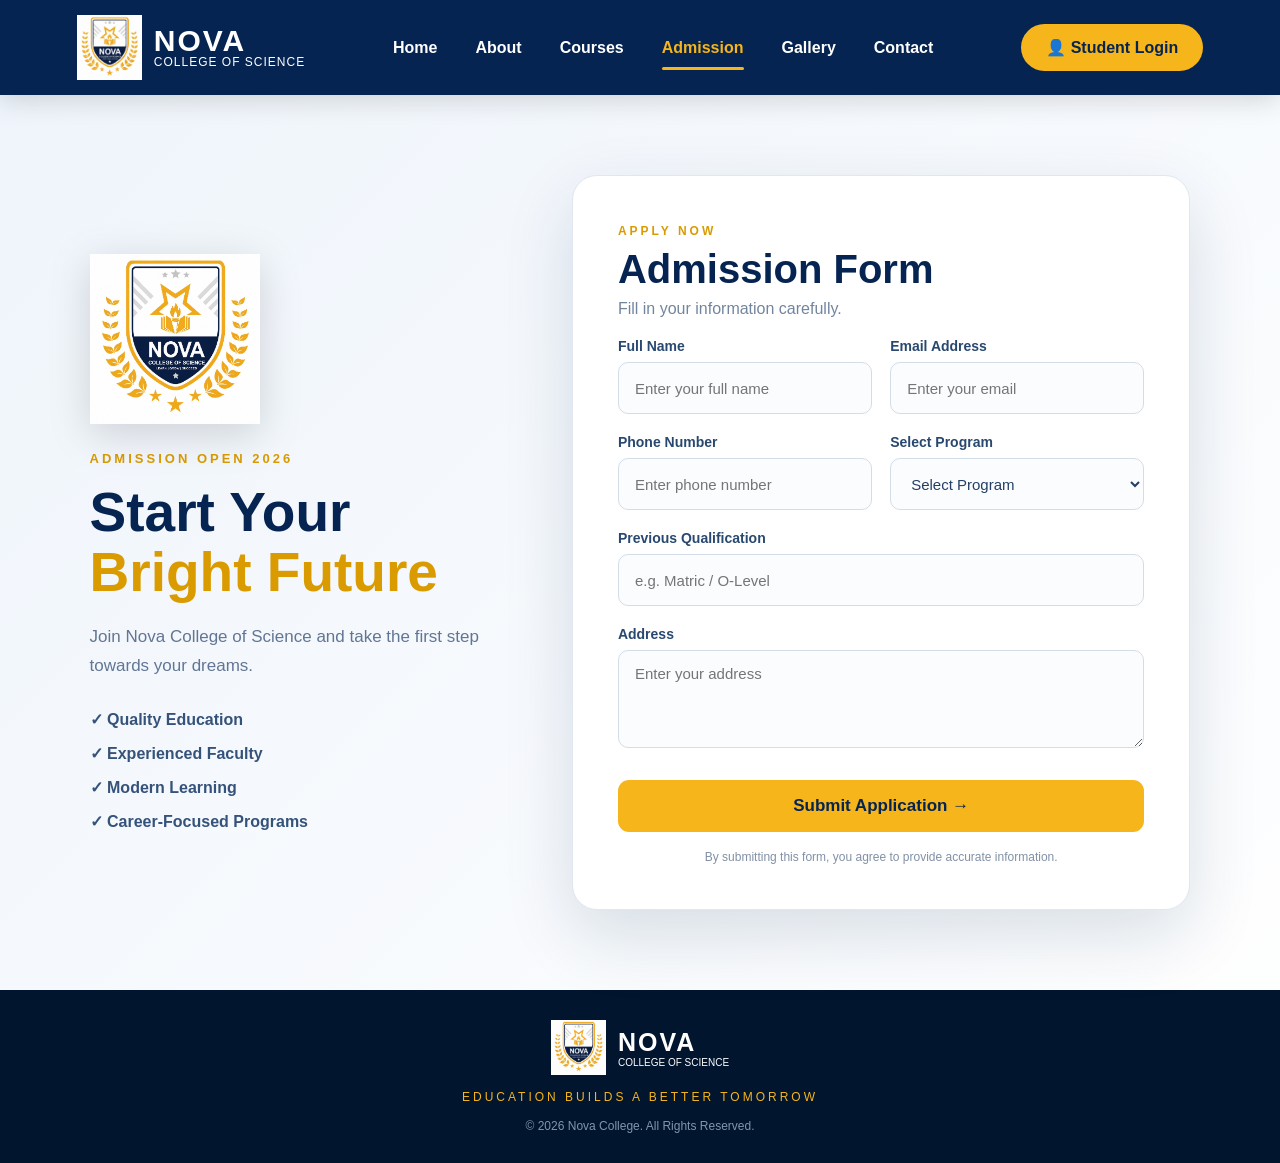
<file: admission.html>
<!DOCTYPE html>
<html lang="en">

<head>

    <meta charset="UTF-8">

    <meta name="viewport"
          content="width=device-width, initial-scale=1.0">

    <title>Nova College - Admission</title>

    <link rel="stylesheet" href="style.css">

</head>


<body class="admission-page">


<!-- NAVIGATION -->

<header class="navbar">

    <div class="nav-logo">

        <img src="nova.jpeg" alt="Nova College">

        <div>
            <strong>NOVA</strong>
            <span>COLLEGE OF SCIENCE</span>
        </div>

    </div>


    <nav>

        <a href="index.html">Home</a>
        <a href="index.html#about">About</a>
        <a href="index.html#programs">Courses</a>
        <a href="admission.html" class="active">
            Admission
        </a>
        <a href="index.html#gallery">Gallery</a>
        <a href="index.html#contact">Contact</a>

    </nav>


    <a href="loginform.html" class="login-btn">
        👤 Student Login
    </a>

</header>


<!-- ADMISSION -->

<section class="admission-page-section">

    <div class="admission-wrapper">


        <!-- LEFT -->

        <div class="admission-info">

            <img
                src="nova.jpeg"
                alt="Nova College Logo"
                class="admission-logo"
            >

            <span>ADMISSION OPEN 2026</span>

            <h1>
                Start Your
                <strong>Bright Future</strong>
            </h1>

            <p>
                Join Nova College of Science and take the
                first step towards your dreams.
            </p>


            <div class="admission-points">

                <div>
                    ✓ Quality Education
                </div>

                <div>
                    ✓ Experienced Faculty
                </div>

                <div>
                    ✓ Modern Learning
                </div>

                <div>
                    ✓ Career-Focused Programs
                </div>

            </div>

        </div>


        <!-- FORM -->

        <div class="full-admission-card">

            <div class="form-top">

                <span>APPLY NOW</span>

                <h2>
                    Admission Form
                </h2>

                <p>
                    Fill in your information carefully.
                </p>

            </div>


            <form id="admissionForm">


                <div class="form-row">

                    <div class="form-group">

                        <label>
                            Full Name
                        </label>

                        <input
                            type="text"
                            id="name"
                            name="name"
                            placeholder="Enter your full name"
                            required
                        >

                    </div>


                    <div class="form-group">

                        <label>
                            Email Address
                        </label>

                        <input
                            type="email"
                            id="email"
                            name="email"
                            placeholder="Enter your email"
                            required
                        >

                    </div>

                </div>


                <div class="form-row">

                    <div class="form-group">

                        <label>
                            Phone Number
                        </label>

                        <input
                            type="tel"
                            id="phone"
                            name="phone"
                            placeholder="Enter phone number"
                            required
                        >

                    </div>


                    <div class="form-group">

                        <label>
                            Select Program
                        </label>

                        <select
                            id="course"
                            name="course"
                            required
                        >

                            <option value="">
                                Select Program
                            </option>

                            <option value="F.Sc Pre-Medical">
                                F.Sc Pre-Medical
                            </option>

                            <option value="F.Sc Pre-Engineering">
                                F.Sc Pre-Engineering
                            </option>

                            <option value="ICS">
                                ICS
                            </option>

                        </select>

                    </div>

                </div>


                <div class="form-group">

                    <label>
                        Previous Qualification
                    </label>

                    <input
                        type="text"
                        id="qualification"
                        name="qualification"
                        placeholder="e.g. Matric / O-Level"
                        required
                    >

                </div>


                <div class="form-group">

                    <label>
                        Address
                    </label>

                    <textarea
                        id="address"
                        name="address"
                        rows="4"
                        placeholder="Enter your address"
                        required
                    ></textarea>

                </div>


                <button
                    type="submit"
                    class="submit-admission"
                >
                    Submit Application →
                </button>


                <div id="admissionMessage"></div>

            </form>


            <p class="form-note">
                By submitting this form, you agree to provide
                accurate information.
            </p>

        </div>

    </div>

</section>


<footer>

    <div class="footer-logo">

        <img src="nova.jpeg" alt="Nova College">

        <div>
            <strong>NOVA</strong>
            <span>COLLEGE OF SCIENCE</span>
        </div>

    </div>

    <p>
        EDUCATION BUILDS A BETTER TOMORROW
    </p>

    <p class="copyright">
        © 2026 Nova College. All Rights Reserved.
    </p>

</footer>


<script src="script.js"></script>

</body>

</html>
</file>
<file: style.css>
/* =========================================================
   NOVA COLLEGE OF SCIENCE
   MODERN NAVY + GOLD DESIGN
========================================================= */

* {
    margin: 0;
    padding: 0;
    box-sizing: border-box;
}

html {
    scroll-behavior: smooth;
}

body {
    font-family: "Segoe UI", Arial, sans-serif;
    color: #102b57;
    background: #ffffff;
    overflow-x: hidden;
}

a {
    text-decoration: none;
}

img {
    max-width: 100%;
    display: block;
}


/* =========================================================
   COLORS
========================================================= */

:root {
    --navy: #062451;
    --dark-navy: #031936;
    --blue: #123d78;
    --gold: #f5b51b;
    --gold-dark: #d99b00;
    --white: #ffffff;
    --light: #f5f8fc;
    --text: #233c62;
    --border: #d8e0ec;
}


/* =========================================================
   WELCOME SCREEN
========================================================= */

#welcome-screen {
    position: fixed;
    inset: 0;
    z-index: 99999;

    display: flex;
    align-items: center;
    justify-content: center;

    background:
        radial-gradient(
            circle at center,
            rgba(245, 181, 27, 0.14),
            transparent 30%
        ),
        linear-gradient(
            135deg,
            #020f27,
            #062451 50%,
            #020f27
        );

    color: white;

    transition:
        opacity 1s ease,
        visibility 1s ease;
}

#welcome-screen.hide {
    opacity: 0;
    visibility: hidden;
    pointer-events: none;
}

.welcome-content {
    position: relative;
    z-index: 2;

    text-align: center;

    animation: welcomeIn 1.3s ease;
}

.welcome-logo {
    width: 210px;
    height: 210px;
    object-fit: contain;

    margin: 0 auto 10px;

    filter:
        drop-shadow(0 0 15px rgba(245, 181, 27, 0.6))
        drop-shadow(0 0 45px rgba(245, 181, 27, 0.25));

    animation:
        logoFloat 3s ease-in-out infinite,
        logoGlow 2s ease-in-out infinite alternate;
}

.welcome-content h1 {
    font-size: 70px;
    letter-spacing: 7px;
    font-weight: 900;

    color: white;

    text-shadow:
        0 0 20px rgba(245, 181, 27, 0.3);
}

.welcome-content h2 {
    margin-top: -5px;

    font-size: 25px;
    letter-spacing: 5px;

    color: var(--gold);
}

.welcome-message {
    margin-top: 25px;

    font-family: Georgia, serif;
    font-size: 28px;

    color: white;
}

.welcome-subtitle {
    margin-top: 10px;

    font-size: 13px;
    letter-spacing: 6px;

    color: #dce7f7;
}


/* Loader */

.welcome-loader {
    width: 320px;
    height: 8px;

    margin: 30px auto 10px;

    overflow: hidden;

    border-radius: 20px;

    background: rgba(255,255,255,0.18);
    border: 1px solid rgba(255,255,255,0.4);
}

.loader-bar {
    height: 100%;
    width: 0;

    border-radius: 20px;

    background: linear-gradient(
        90deg,
        #d99800,
        #ffd866,
        #f5b51b
    );

    box-shadow:
        0 0 15px rgba(245,181,27,0.9);

    animation: loading 3.2s ease forwards;
}

.loading-text {
    font-size: 11px;
    letter-spacing: 4px;

    color: #d9e4f5;
}


/* =========================================================
   WELCOME ANIMATIONS
========================================================= */

@keyframes welcomeIn {

    from {
        opacity: 0;
        transform: scale(0.85);
    }

    to {
        opacity: 1;
        transform: scale(1);
    }

}

@keyframes logoFloat {

    0%, 100% {
        transform: translateY(0);
    }

    50% {
        transform: translateY(-12px);
    }

}

@keyframes logoGlow {

    from {
        filter:
            drop-shadow(0 0 12px rgba(245,181,27,0.45));
    }

    to {
        filter:
            drop-shadow(0 0 30px rgba(245,181,27,0.9));
    }

}

@keyframes loading {

    from {
        width: 0;
    }

    to {
        width: 100%;
    }

}


/* =========================================================
   NAVIGATION
========================================================= */

.navbar {
    height: 95px;

    padding: 0 6%;

    display: flex;
    align-items: center;
    justify-content: space-between;

    background: var(--navy);

    position: relative;
    z-index: 1000;

    box-shadow:
        0 5px 25px rgba(0,0,0,0.15);
}


/* Logo */

.nav-logo {
    display: flex;
    align-items: center;
    gap: 12px;
}

.nav-logo img {
    width: 65px;
    height: 65px;
    object-fit: contain;
}

.nav-logo div {
    display: flex;
    flex-direction: column;
}

.nav-logo strong {
    color: white;

    font-size: 30px;
    line-height: 28px;
    letter-spacing: 2px;
}

.nav-logo span {
    color: white;

    font-size: 12px;
    letter-spacing: 1px;
}


/* Navigation links */

.navbar nav {
    display: flex;
    align-items: center;
    gap: 38px;
}

.navbar nav a {
    position: relative;

    color: white;

    font-size: 16px;
    font-weight: 600;

    padding: 35px 0;

    transition: 0.3s;
}

.navbar nav a:hover,
.navbar nav a.active {
    color: var(--gold);
}

.navbar nav a.active::after {
    content: "";

    position: absolute;

    bottom: 22px;
    left: 0;

    width: 100%;
    height: 3px;

    border-radius: 10px;

    background: var(--gold);
}


/* Login */

.login-btn {
    display: inline-flex;
    align-items: center;
    gap: 8px;

    background: var(--gold);
    color: #062451;

    padding: 14px 25px;

    border-radius: 30px;

    font-weight: 700;

    transition: 0.3s;
}

.login-btn:hover {
    background: white;

    transform: translateY(-2px);

    box-shadow:
        0 8px 25px rgba(245,181,27,0.35);
}


/* =========================================================
   HERO
========================================================= */

.hero {
    position: relative;

    min-height: 570px;

    overflow: hidden;

    background:
        linear-gradient(
            90deg,
            rgba(3,25,54,0.96),
            rgba(3,25,54,0.82),
            rgba(3,25,54,0.25)
        ),
        url("nova.jpeg");

    background-size: cover;
    background-position: center;

    color: white;
}

.hero-container {
    width: 90%;
    max-width: 1400px;

    margin: auto;

    min-height: 570px;

    display: grid;

    grid-template-columns:
        minmax(0, 1.25fr)
        minmax(350px, 0.75fr);

    gap: 60px;

    align-items: center;

    position: relative;
    z-index: 3;
}


/* Hero left */

.hero-left {
    padding: 40px 0;
}

.brand-area {
    display: flex;
    align-items: center;
    gap: 25px;

    margin-bottom: 30px;
}

.hero-logo {
    width: 175px;
    height: 175px;
    object-fit: contain;

    filter:
        drop-shadow(0 0 15px rgba(245,181,27,0.35));
}

.brand-line {
    width: 3px;
    height: 145px;

    background: var(--gold);
}

.brand-name h1 {
    font-size: 72px;
    line-height: 0.9;

    color: white;

    letter-spacing: 4px;
}

.brand-name h2 {
    font-size: 27px;

    color: white;

    letter-spacing: 1px;
}

.brand-name p {
    margin-top: 16px;

    color: var(--gold);

    font-weight: 700;
    letter-spacing: 2px;
}


/* Hero title */

.hero-title {
    font-size: clamp(40px, 5vw, 65px);

    line-height: 1.1;

    margin-bottom: 20px;
}

.hero-title span {
    color: var(--gold);
}

.hero-description {
    max-width: 680px;

    font-size: 18px;

    line-height: 1.7;

    color: #edf3ff;

    margin-bottom: 28px;
}


/* Features */

.features {
    display: flex;

    gap: 0;

    margin-bottom: 30px;
}

.feature {
    min-width: 120px;

    padding: 0 25px;

    border-right: 1px solid rgba(245,181,27,0.7);

    display: flex;
    flex-direction: column;

    text-align: center;
}

.feature:first-child {
    padding-left: 0;
}

.feature:last-child {
    border: none;
}

.feature-icon {
    width: 48px;
    height: 48px;

    margin: 0 auto 8px;

    display: flex;
    align-items: center;
    justify-content: center;

    border-radius: 50%;

    background: rgba(245,181,27,0.16);

    border: 1px solid var(--gold);

    font-size: 22px;
}

.feature strong {
    font-size: 14px;
}

.feature span {
    font-size: 13px;
}


/* Buttons */

.hero-buttons {
    display: flex;
    gap: 18px;
}

.gold-btn,
.outline-btn {
    display: inline-flex;

    align-items: center;
    justify-content: center;

    min-width: 180px;

    padding: 15px 25px;

    border-radius: 30px;

    font-weight: 700;

    transition: 0.3s;
}

.gold-btn {
    background: var(--gold);

    color: var(--dark-navy);
}

.gold-btn:hover {
    transform: translateY(-4px);

    box-shadow:
        0 12px 30px rgba(245,181,27,0.35);
}

.outline-btn {
    border: 2px solid white;

    color: white;
}

.outline-btn:hover {
    background: white;

    color: var(--navy);
}


/* =========================================================
   HERO ADMISSION CARD
========================================================= */

.admission-card {
    position: relative;

    background: rgba(255,255,255,0.98);

    color: var(--navy);

    padding: 38px;

    border-radius: 22px;

    box-shadow:
        0 25px 70px rgba(0,0,0,0.3);

    overflow: hidden;
}

.admission-card::before {
    content: "";

    position: absolute;

    top: -70px;
    right: -70px;

    width: 160px;
    height: 160px;

    background: var(--gold);

    transform: rotate(45deg);

    opacity: 0.9;
}

.admission-label {
    display: inline-block;

    padding: 8px 17px;

    border-radius: 30px;

    background: #fff2c8;

    color: #b07800;

    font-size: 12px;

    font-weight: 800;

    letter-spacing: 2px;
}

.admission-card h2 {
    margin-top: 15px;

    font-size: 42px;
}

.admission-card > p {
    color: #526b8e;

    line-height: 1.6;

    margin: 8px 0 25px;
}


/* Form inputs */

.admission-card input,
.admission-card select {
    width: 100%;

    height: 56px;

    margin-bottom: 14px;

    padding: 0 18px;

    border: 1px solid #ccd7e6;

    border-radius: 12px;

    outline: none;

    font-size: 15px;

    color: var(--text);

    background: white;

    transition: 0.3s;
}

.admission-card input:focus,
.admission-card select:focus {
    border-color: var(--gold);

    box-shadow:
        0 0 0 4px rgba(245,181,27,0.12);
}

.admission-card button {
    width: 100%;

    height: 57px;

    border: none;

    border-radius: 12px;

    background: var(--gold);

    color: var(--navy);

    font-size: 16px;

    font-weight: 800;

    cursor: pointer;

    transition: 0.3s;
}

.admission-card button:hover {
    background: #e8a900;

    transform: translateY(-2px);

    box-shadow:
        0 10px 25px rgba(245,181,27,0.3);
}

#quickMessage {
    text-align: center;

    margin-top: 12px;

    font-weight: 600;
}

.login-line {
    text-align: center;

    margin-top: 22px;

    font-size: 14px;

    color: #657996;
}

.login-line a {
    color: #d69a00;

    font-weight: 700;
}


/* =========================================================
   HERO WAVE
========================================================= */

.hero-wave {
    position: absolute;

    z-index: 5;

    left: -5%;
    bottom: -55px;

    width: 110%;
    height: 90px;

    background: var(--navy);

    transform: rotate(-2deg);
}


/* =========================================================
   BENEFITS
========================================================= */

.benefits {
    position: relative;
    z-index: 10;

    background: white;

    padding: 35px 6%;

    display: grid;

    grid-template-columns:
        repeat(4, 1fr);

    gap: 25px;

    box-shadow:
        0 -5px 25px rgba(0,0,0,0.05);
}

.benefit {
    display: flex;

    align-items: center;

    gap: 16px;

    padding-right: 20px;

    border-right: 1px solid #dce4ef;
}

.benefit:last-child {
    border: none;
}

.benefit-icon {
    min-width: 60px;
    height: 60px;

    display: flex;
    align-items: center;
    justify-content: center;

    border-radius: 50%;

    background: #edf4fc;

    font-size: 25px;
}

.benefit h3 {
    font-size: 15px;

    margin-bottom: 5px;
}

.benefit p {
    font-size: 13px;

    color: #71839c;

    line-height: 1.4;
}


/* =========================================================
   GENERAL SECTIONS
========================================================= */

.section {
    padding: 100px 7%;
}

.section-heading {
    max-width: 750px;

    margin: 0 auto 55px;

    text-align: center;
}

.section-heading span {
    color: var(--gold-dark);

    font-weight: 800;

    font-size: 13px;

    letter-spacing: 3px;
}

.section-heading h2 {
    margin-top: 10px;

    font-size: 42px;

    color: var(--navy);
}

.section-heading p {
    margin-top: 15px;

    color: #687d9c;

    line-height: 1.7;
}


/* =========================================================
   ABOUT CARDS
========================================================= */

.about-cards {
    max-width: 1150px;

    margin: auto;

    display: grid;

    grid-template-columns:
        repeat(3, 1fr);

    gap: 25px;
}

.modern-card {
    padding: 35px;

    text-align: center;

    background: white;

    border-radius: 18px;

    border: 1px solid #e1e8f1;

    box-shadow:
        0 10px 35px rgba(15,48,88,0.07);

    transition: 0.3s;
}

.modern-card:hover {
    transform: translateY(-8px);

    box-shadow:
        0 20px 45px rgba(15,48,88,0.13);

    border-color: var(--gold);
}

.modern-card > div {
    width: 70px;
    height: 70px;

    margin: 0 auto 20px;

    display: flex;
    align-items: center;
    justify-content: center;

    border-radius: 50%;

    background: #fff4d4;

    font-size: 30px;
}

.modern-card h3 {
    font-size: 20px;

    margin-bottom: 10px;
}

.modern-card p {
    color: #71839c;

    line-height: 1.6;
}


/* =========================================================
   PROGRAMS
========================================================= */

.program-section {
    padding: 100px 7%;

    background:
        linear-gradient(
            135deg,
            #f4f8fd,
            #ffffff
        );
}

.program-grid {
    max-width: 1200px;

    margin: auto;

    display: grid;

    grid-template-columns:
        repeat(3, 1fr);

    gap: 22px;
}

.program-card {
    display: flex;

    align-items: center;

    gap: 18px;

    padding: 25px;

    background: white;

    border-radius: 15px;

    border: 1px solid #e1e7f0;

    transition: 0.3s;
}

.program-card:hover {
    transform: translateY(-5px);

    border-color: var(--gold);

    box-shadow:
        0 15px 35px rgba(0,0,0,0.08);
}

.program-icon {
    min-width: 58px;
    height: 58px;

    display: flex;
    align-items: center;
    justify-content: center;

    border-radius: 50%;

    background: #edf4ff;

    font-size: 25px;
}

.program-card h3 {
    font-size: 17px;

    margin-bottom: 5px;
}

.program-card p {
    color: #7588a1;

    font-size: 13px;

    line-height: 1.5;
}

.program-card > a {
    margin-left: auto;

    color: var(--navy);

    font-size: 25px;

    transition: 0.3s;
}

.program-card:hover > a {
    color: var(--gold);

    transform: translateX(5px);
}

/* FACULTY SECTION */
#faculty {
  padding: 60px 8%;
  text-align: center;
}

#faculty .cards {
  display: flex;
  flex-wrap: wrap;
  justify-content: center;
  gap: 25px;
  margin-top: 30px;
}

/* Individual Faculty Card Container */
.faculty-card {
  background: #ffffff;
  border-radius: 12px;
  padding: 20px 15px;
  width: 220px;
  text-align: center;
  box-shadow: 0 4px 12px rgba(0, 0, 0, 0.08);
  border: 1px solid #e2e8f0;
  transition: transform 0.3s ease, box-shadow 0.3s ease;
}

.faculty-card:hover {
  transform: translateY(-5px);
  box-shadow: 0 8px 20px rgba(0, 0, 0, 0.15);
}

/* YOUR EXACT IMAGE STYLING (Unchanged Sizes) */
.faculty-card img {
  width: 150px;
  height: 250px;
  border-radius: 5%;
  object-fit: cover;
  border: 5px solid #d4af37;
  margin: 0 auto 15px auto;
  display: block;
}

/* =========================================================
   GALLERY
========================================================= */

.gallery-grid {
    max-width: 1200px;

    margin: auto;

    display: grid;

    grid-template-columns:
        repeat(4, 1fr);

    gap: 20px;
}

.gallery-item {
    height: 280px;

    overflow: hidden;

    border-radius: 18px;

    box-shadow:
        0 10px 30px rgba(0,0,0,0.1);
}

.gallery-item img {
    width: 100%;
    height: 100%;

    object-fit: cover;

    transition: 0.5s;
}

.gallery-item:hover img {
    transform: scale(1.08);
}


/* =========================================================
   CONTACT
========================================================= */

.contact-section {
    padding: 90px 8%;

    background: var(--navy);

    color: white;

    display: flex;

    align-items: center;
    justify-content: space-between;

    gap: 50px;
}

.contact-section > div:first-child {
    max-width: 650px;
}

.contact-section span {
    color: var(--gold);

    font-weight: 800;

    letter-spacing: 3px;

    font-size: 13px;
}

.contact-section h2 {
    margin-top: 10px;

    font-size: 42px;
}

.contact-section p {
    margin-top: 15px;

    color: #d6e1f2;

    line-height: 1.7;
}

.contact-details {
    min-width: 350px;

    padding: 30px;

    border-radius: 18px;

    background: rgba(255,255,255,0.08);

    border: 1px solid rgba(255,255,255,0.15);
}

.contact-details p {
    margin: 10px 0;
}


/* =========================================================
   FOOTER
========================================================= */

footer {
    padding: 30px 7%;

    background: #02152f;

    color: white;

    text-align: center;
}

.footer-logo {
    display: inline-flex;

    align-items: center;

    gap: 12px;

    margin-bottom: 15px;
}

.footer-logo img {
    width: 55px;
    height: 55px;
    object-fit: contain;
}

.footer-logo div {
    display: flex;
    flex-direction: column;

    text-align: left;
}

.footer-logo strong {
    font-size: 25px;

    letter-spacing: 2px;
}

.footer-logo span {
    font-size: 10px;
}

footer > p {
    color: var(--gold);

    letter-spacing: 3px;

    font-size: 12px;
}

footer .copyright {
    margin-top: 15px;

    color: #8295b0;

    letter-spacing: 0;

    font-size: 12px;
}


/* =========================================================
   ADMISSION PAGE
========================================================= */

.admission-page {
    background:
        linear-gradient(
            135deg,
            #eef4fb,
            #ffffff
        );
}

.admission-page-section {
    min-height: calc(100vh - 95px);

    padding: 80px 7%;
}

.admission-wrapper {
    max-width: 1200px;

    margin: auto;

    display: grid;

    grid-template-columns:
        0.8fr 1.2fr;

    gap: 70px;

    align-items: center;
}


/* Admission left */

.admission-info {
    color: var(--navy);
}

.admission-logo {
    width: 170px;

    margin-bottom: 25px;

    filter:
        drop-shadow(0 10px 20px rgba(0,0,0,0.15));
}

.admission-info > span {
    color: var(--gold-dark);

    font-size: 13px;

    font-weight: 800;

    letter-spacing: 3px;
}

.admission-info h1 {
    margin-top: 15px;

    font-size: 55px;

    line-height: 1.1;
}

.admission-info h1 strong {
    display: block;

    color: var(--gold-dark);
}

.admission-info > p {
    max-width: 500px;

    margin-top: 20px;

    color: #617694;

    font-size: 17px;

    line-height: 1.7;
}

.admission-points {
    margin-top: 30px;

    display: grid;

    gap: 15px;
}

.admission-points div {
    font-weight: 700;

    color: #35527a;
}


/* Full form */

.full-admission-card {
    padding: 45px;

    background: white;

    border-radius: 25px;

    box-shadow:
        0 25px 70px rgba(8,40,78,0.14);

    border: 1px solid #e0e7f0;
}

.form-top span {
    color: var(--gold-dark);

    font-size: 12px;

    font-weight: 800;

    letter-spacing: 3px;
}

.form-top h2 {
    margin-top: 8px;

    font-size: 40px;

    color: var(--navy);
}

.form-top p {
    margin-top: 8px;

    color: #72859e;
}

.form-row {
    display: grid;

    grid-template-columns:
        1fr 1fr;

    gap: 18px;
}

.form-group {
    margin-top: 20px;
}

.form-group label {
    display: block;

    margin-bottom: 8px;

    color: #29486f;

    font-size: 14px;

    font-weight: 700;
}

.form-group input,
.form-group select,
.form-group textarea {
    width: 100%;

    padding: 14px 16px;

    border: 1px solid #d3ddea;

    border-radius: 10px;

    outline: none;

    font-family: inherit;

    font-size: 15px;

    color: #243f65;

    background: #fbfcfe;

    transition: 0.3s;
}

.form-group input,
.form-group select {
    height: 52px;
}

.form-group textarea {
    resize: vertical;
}

.form-group input:focus,
.form-group select:focus,
.form-group textarea:focus {
    border-color: var(--gold);

    background: white;

    box-shadow:
        0 0 0 4px rgba(245,181,27,0.1);
}

.submit-admission {
    width: 100%;

    margin-top: 28px;

    padding: 16px;

    border: none;

    border-radius: 11px;

    background: var(--gold);

    color: var(--navy);

    font-size: 17px;

    font-weight: 800;

    cursor: pointer;

    transition: 0.3s;
}

.submit-admission:hover {
    background: #dfa300;

    transform: translateY(-2px);

    box-shadow:
        0 12px 25px rgba(245,181,27,0.3);
}

#admissionMessage {
    text-align: center;

    margin-top: 15px;

    font-weight: 700;
}

.form-note {
    margin-top: 18px;

    text-align: center;

    color: #8190a6;

    font-size: 12px;
}


/* =========================================================
   MOBILE
========================================================= */

@media (max-width: 1100px) {

    .navbar {
        padding: 0 3%;
    }

    .navbar nav {
        gap: 18px;
    }

    .login-btn {
        padding: 12px 17px;
    }

    .hero-container {
        grid-template-columns: 1fr;
    }

    .hero-left {
        padding-top: 70px;
    }

    .admission-card {
        max-width: 600px;

        margin: 0 auto 80px;
    }

    .benefits {
        grid-template-columns:
            repeat(2, 1fr);
    }

    .gallery-grid {
        grid-template-columns:
            repeat(2, 1fr);
    }

    .admission-wrapper {
        grid-template-columns: 1fr;
    }

}


@media (max-width: 800px) {

    .navbar {
        height: auto;

        padding: 15px 20px;

        flex-wrap: wrap;

        gap: 15px;
    }

    .nav-logo img {
        width: 50px;
        height: 50px;
    }

    .nav-logo strong {
        font-size: 24px;
    }

    .navbar nav {
        width: 100%;

        order: 3;

        justify-content: center;

        overflow-x: auto;

        padding-bottom: 5px;

        gap: 22px;
    }

    .navbar nav a {
        white-space: nowrap;

        padding: 10px 0;
    }

    .navbar nav a.active::after {
        bottom: 0;
    }

    .login-btn {
        margin-left: auto;
    }


    /* Welcome */

    .welcome-logo {
        width: 150px;
        height: 150px;
    }

    .welcome-content h1 {
        font-size: 48px;
    }

    .welcome-content h2 {
        font-size: 17px;
    }

    .welcome-message {
        font-size: 22px;
    }

    .welcome-loader {
        width: 260px;
    }


    /* Hero */

    .hero {
        min-height: auto;
    }

    .hero-container {
        width: 92%;
    }

    .brand-area {
        gap: 15px;
    }

    .hero-logo {
        width: 110px;
        height: 110px;
    }

    .brand-line {
        height: 90px;
    }

    .brand-name h1 {
        font-size: 45px;
    }

    .brand-name h2 {
        font-size: 15px;
    }

    .brand-name p {
        font-size: 9px;
    }

    .hero-title {
        font-size: 40px;
    }

    .hero-description {
        font-size: 16px;
    }

    .features {
        flex-wrap: wrap;

        gap: 15px;
    }

    .feature {
        min-width: 95px;

        padding: 0 12px;
    }

    .hero-buttons {
        flex-direction: column;
    }

    .gold-btn,
    .outline-btn {
        width: 100%;
    }


    /* Cards */

    .about-cards,
    .program-grid {
        grid-template-columns: 1fr;
    }

    .benefits {
        grid-template-columns: 1fr;
    }

    .benefit {
        border-right: none;

        border-bottom: 1px solid #dce4ef;

        padding-bottom: 18px;
    }

    .gallery-grid {
        grid-template-columns: 1fr;
    }


    /* Contact */

    .contact-section {
        flex-direction: column;

        align-items: flex-start;
    }

    .contact-details {
        width: 100%;

        min-width: 0;
    }


    /* Admission */

    .admission-page-section {
        padding: 50px 5%;
    }

    .admission-info h1 {
        font-size: 42px;
    }

    .full-admission-card {
        padding: 25px;
    }

    .form-row {
        grid-template-columns: 1fr;
    }

}


@media (max-width: 500px) {

    .login-btn {
        font-size: 13px;

        padding: 10px 13px;
    }

    .nav-logo span {
        font-size: 9px;
    }

    .welcome-content h1 {
        font-size: 40px;

        letter-spacing: 4px;
    }

    .welcome-content h2 {
        font-size: 14px;

        letter-spacing: 3px;
    }

    .welcome-message {
        font-size: 19px;
    }

    .welcome-subtitle {
        font-size: 9px;

        letter-spacing: 3px;
    }

    .brand-name h1 {
        font-size: 37px;
    }

    .brand-name h2 {
        font-size: 12px;
    }

    .hero-title {
        font-size: 34px;
    }

    .section {
        padding: 70px 5%;
    }

    .section-heading h2 {
        font-size: 32px;
    }

    .admission-card h2 {
        font-size: 34px;
    }

    .admission-card {
        padding: 25px;
    }

    .full-admission-card {
        padding: 20px;
    }

}
</file>
